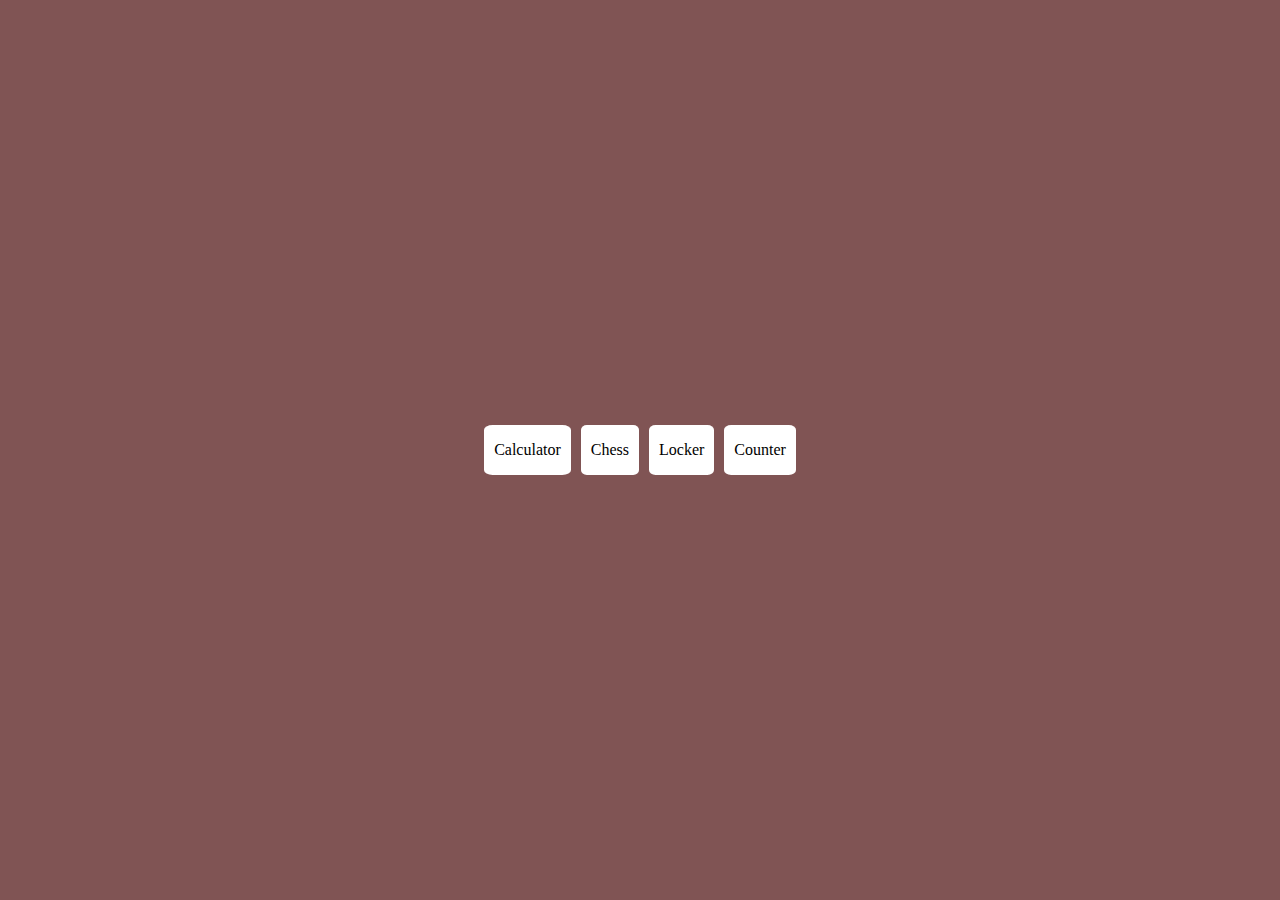
<file: index.html>
<!DOCTYPE html>
<html lang="en">

<head>
    <meta charset="UTF-8">
    <meta http-equiv="X-UA-Compatible" content="IE=edge">
    <meta name="viewport" content="width=device-width, initial-scale=1.0">
    <title>Javascript Projects</title>
    <link rel="stylesheet" href="style.css">
</head>

<body>
    <div class="card" onclick="nav(1)">
        Calculator
    </div>
    <div class="card" onclick="nav(2)">
        Chess
    </div>
    <div class="card" onclick="nav(3)">
        Locker
    </div>  <div class="card" onclick="nav(4)">
        Counter
    </div>


    <script src="script.js"></script>

</body>

</html>
</file>
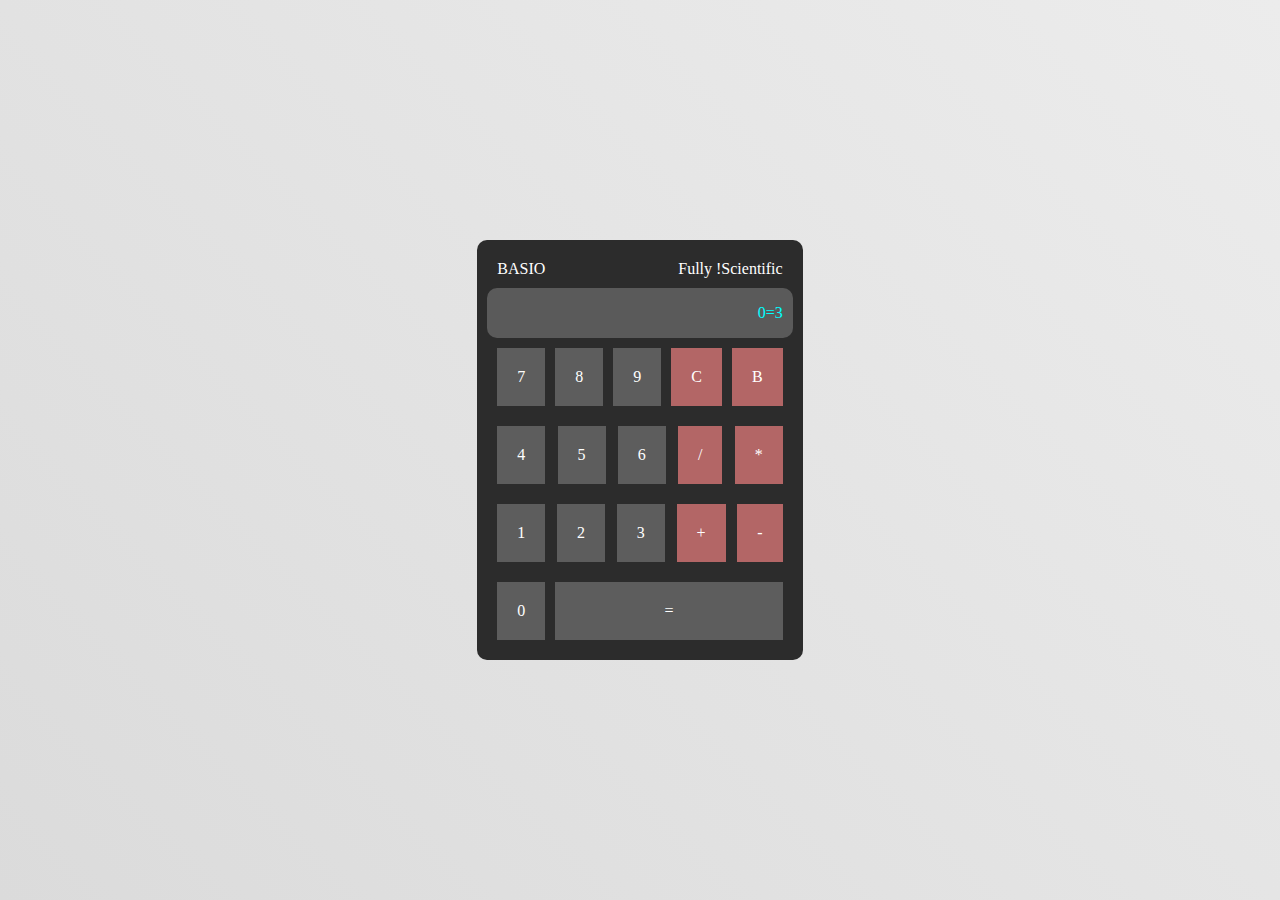
<file: calculator/index.html>
<!DOCTYPE html>
<html lang="en">

<head>
    <meta charset="UTF-8">
    <meta http-equiv="X-UA-Compatible" content="IE=edge">
    <meta name="viewport" content="width=device-width, initial-scale=1.0">
    <title>Simple Calculator</title>
    <link rel="stylesheet" href="sty;e.css">
</head>

<body>
    <div class="calculator">
        <div class="labelling">
            <p>BASIO</p>
            <p>Fully !Scientific</p>
        </div>
        <div class="c-display">
            <p id="prevval">

            </p>
            <p id="log">
                0=3
            </p>
        </div>
        <div class="btns">
            <div class="row">
                <div onclick="clicked(event)" class="btn">7</div>
                <div onclick="clicked(event)" class="btn">8</div>
                <div onclick="clicked(event)" class="btn">9</div>
                <div class="btn s" onclick="clearText()">C</div>
                <div class="btn s" onclick="backSpace();">B</div>
            </div>
            <div class="row">
                <div onclick="clicked(event)" class="btn">4</div>
                <div onclick="clicked(event)" class="btn">5</div>
                <div onclick="clicked(event)" class="btn">6</div>
                <div onclick="calc(event)" class="btn s">/</div>
                <div onclick="calc(event)" class="btn s">*</div>
            </div>
            <div class="row">
                <div onclick="clicked(event)" class="btn">1</div>
                <div onclick="clicked(event)" class="btn">2</div>
                <div onclick="clicked(event)" class="btn">3</div>
                <div onclick="calc(event)" class="btn s">+</div>
                <div onclick="calc(event)" class="btn s">-</div>
            </div>
            <div class="row">
                <div onclick="clicked(event)" class="btn">0</div>
                <div class="btn equals" onclick="calculate();">=</div>
            </div>
        </div>
    </div>

    <script src="script.js"></script>

</body>

</html>
</file>
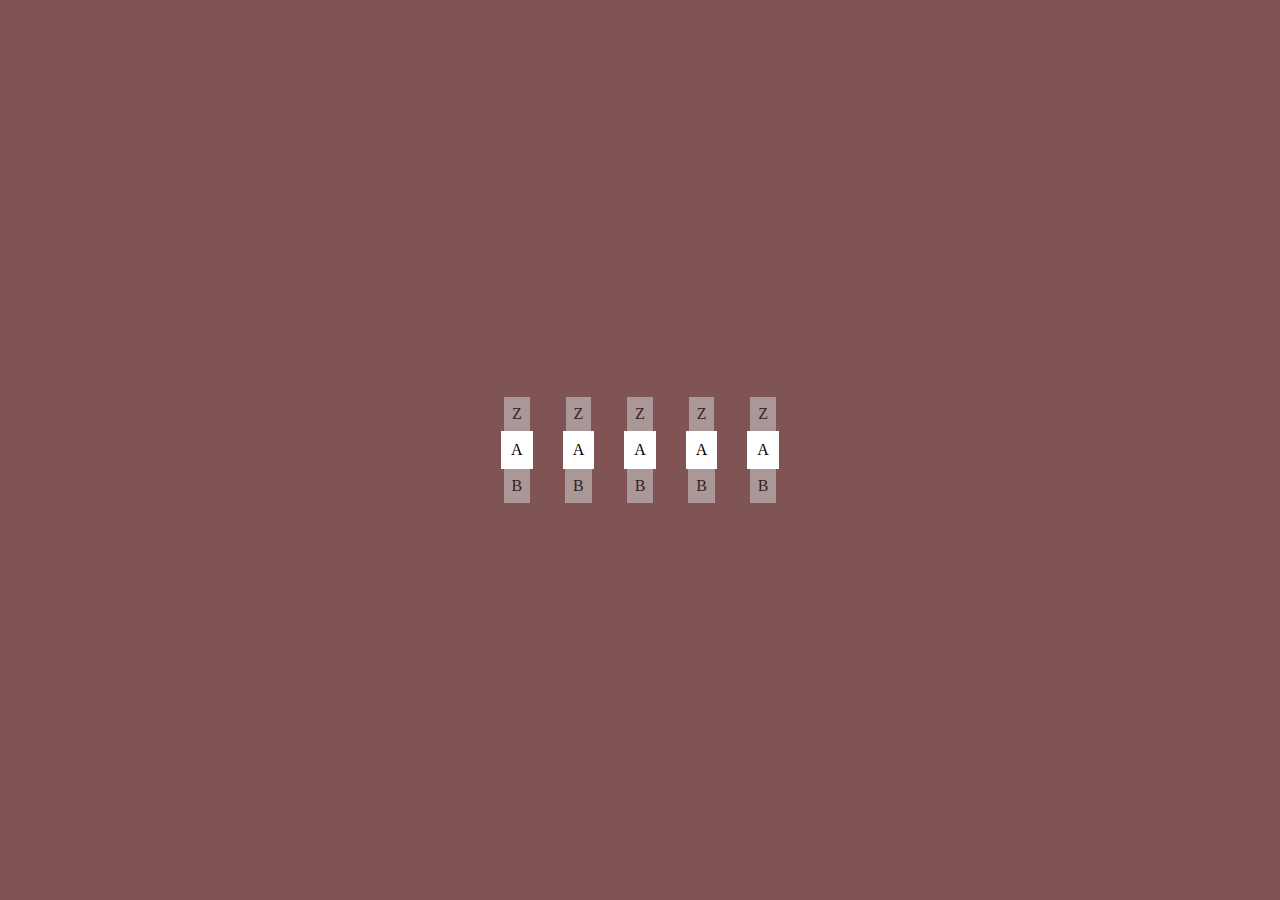
<file: locker/index.html>
<!DOCTYPE html>
<html lang="en">

<head>
    <meta charset="UTF-8">
    <meta http-equiv="X-UA-Compatible" content="IE=edge">
    <meta name="viewport" content="width=device-width, initial-scale=1.0">
    <title>Javascript Projects</title>
    <style>
        body {
            margin: 0;
            padding: 0;
            display: flex;
            justify-content: center;
            align-items: center;
            background-color: rgb(128, 84, 84);
            height: 100vh;
            flex-direction: column;
            gap: 15px;
            width: 100%;
            gap: 10px;
        }

        .locker {
            display: flex;
            gap: 10px;
        }

        .lock {
            display: flex;
            align-items: center;
            flex-direction: column;
            justify-content: center;
            padding: 10px;
        }

        .l-curr {
            padding: 10px;
            background-color: #fff;
        }

        .l-next,
        .l-prev {
            padding: 8px;
            background-color: #c6c6c6;
            cursor: pointer;
            opacity: 0.6;
        }

        .l-next:hover,
        .l-prev:hover {
            transform: scale(1.2);
        }

        button {
            background-color: #fff;
            border: none;
            padding: 10px;
            cursor: pointer;
            font-size: 20px;
            font-weight: bold;
            color: #000;
            border-radius: 5px;
            box-shadow: 0 0 5px #000;
            transition: 0.3s;
            display: none;
        }

        button:hover {
            transform: scale(1.2);
        }
    </style>
</head>

<body>
    <div class="locker">
        <div class="lock">
            <div class="l-prev" id="prev1" onclick="prevalpha(1)">Z</div>
            <div class="l-curr" id="cur1">A</div>
            <div class="l-next" id="next1" onclick="nextalpha(1)">B</div>
        </div>
        <div class="lock">
            <div class="l-prev" id="prev2" onclick="prevalpha(2)">Z</div>
            <div class="l-curr" id="cur2">A</div>
            <div class="l-next" id="next2" onclick="nextalpha(2)">B</div>
        </div>
        <div class="lock">
            <div class="l-prev" id="prev3" onclick="prevalpha(3)">Z</div>
            <div class="l-curr" id="cur3">A</div>
            <div class="l-next" id="next3" onclick="nextalpha(3)">B</div>
        </div>
        <div class="lock">
            <div class="l-prev" id="prev4" onclick="prevalpha(4)">Z</div>
            <div class="l-curr" id="cur4">A</div>
            <div class="l-next" id="next4" onclick="nextalpha(4)">B</div>
        </div>
        <div class="lock">
            <div class="l-prev" id="prev5" onclick="prevalpha(5)">Z</div>
            <div class="l-curr" id="cur5">A</div>
            <div class="l-next" id="next5" onclick="nextalpha(5)">B</div>
        </div>

    </div>
    <button id="khuljaa">Khul Jaa Sim Sim</button>


    <script>
        var ALphabet = ["A", "B", "C", "D", "E", "F", "G", "H", "I", "J", "K", "L", "M", "N", "O", "P", "Q", "R", "S", "T", "U", "V", "W", "X", "Y", "Z"];

        function nextalpha(a) {
            var cur = document.getElementById("cur" + a);
            var curindex = ALphabet.indexOf(cur.innerText);
            if (curindex == 25) {
                curindex = 0;
            }
            cur.innerText = ALphabet[curindex + 1];
            var next = document.getElementById("next" + a);
            var prev = document.getElementById("prev" + a);
            prev.innerText = ALphabet[curindex];
            next.innerText = ALphabet[curindex + 2];

            if (curindex == 24) {
                next.innerText = "A";
            }
            if (curindex == 0) {
                prev.innerText = "Z";
            }

            checksum();


        }

        function prevalpha(a) {
            var cur = document.getElementById("cur" + a);
            var curindex = ALphabet.indexOf(cur.innerText);
            if (curindex == 0) {
                curindex = 25;
            }
            cur.innerText = ALphabet[curindex - 1];
            var next = document.getElementById("next" + a);
            var prev = document.getElementById("prev" + a);
            prev.innerText = ALphabet[curindex - 2];
            next.innerText = ALphabet[curindex];
            if (curindex == 1) {
                prev.innerText = "Z";
            }
            if (curindex == 25) {
                next.innerText = "A";
            }
            checksum();
        }

        function checksum() {
            var cur1 = document.getElementById("cur1").innerText;
            var cur2 = document.getElementById("cur2").innerText;
            var cur3 = document.getElementById("cur3").innerText;
            var cur4 = document.getElementById("cur4").innerText;
            var cur5 = document.getElementById("cur5").innerText;
            var khuljaa = document.getElementById("khuljaa");

            var output = (cur1 + cur2 + cur3 + cur4 + cur5);

            if (output == "TUDUM") {
                khuljaa.style.display = "block";
            }
        }
    </script>

</body>

</html>
</file>
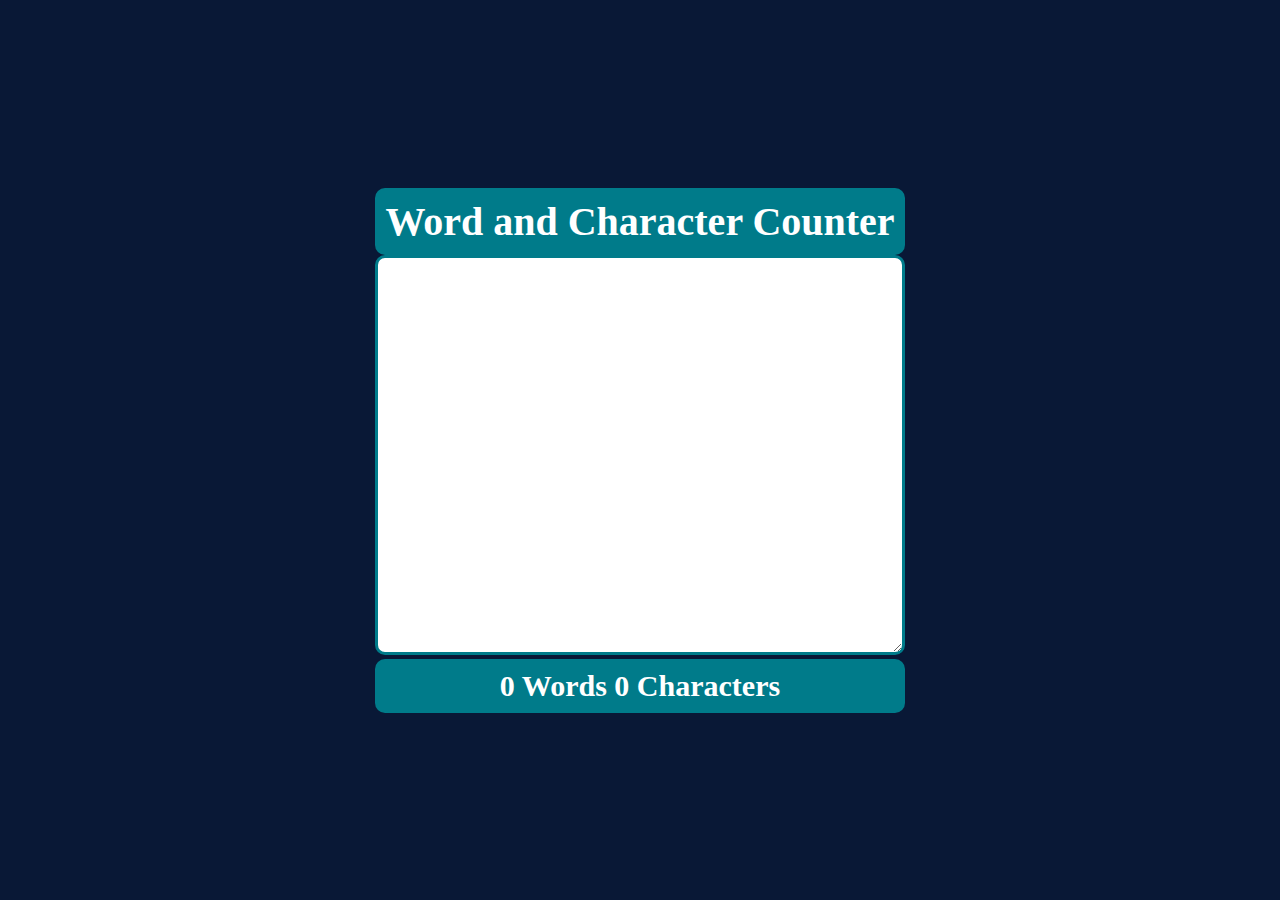
<file: Word&CharCounter/index.html>
<!DOCTYPE html>
<html lang="en">
<head>
    <meta charset="UTF-8">
    <meta name="viewport" content="width=device-width, initial-scale=1.0">
    <title>Word & Character Counter</title>
    <link rel="stylesheet" href="style.css">
    <script defer src="script.js"></script>
</head>
<body>
    <main>
        <h1>Word and Character Counter</h1>
        <textarea id="text" cols="30" rows="10"></textarea>
        <p>
            <span id="word">0</span> Words
            <span id="char">0</span> Characters
        </p>
    </main>
</body>
</html>
</file>
<file: style.css>
body {
    margin: 0;
    padding: 0;
    display: flex;
    justify-content: center;
    align-items: center;
    background-color: rgb(128, 84, 84);
    height: 100vh;
    width: 100%;
    gap: 10px;
}

.card {
    height: 30px;
    padding: 10px;
    background-color: #fff;
    display: flex;
    justify-content: center;
    align-items: center;
    border-radius: 10%;
    cursor: pointer;
    transition: ease-in-out .2s;
}

.card:hover {
    transform: scale(1.08);
}
</file>
<file: calculator/sty;e.css>
body {
    margin: 0;
    padding: 0;
    height: 100vh;
    box-sizing: border-box;
    width: 100%;
    background: linear-gradient(45deg, #dbdbdb, #ececec);
    display: flex;
    justify-content: center;
    align-items: center;
    user-zoom: none;
    flex-direction: column;
}

* {
    box-sizing: border-box;
    margin: 0;
    padding: 0;
}

.labelling {
    padding: 10px;
    display: flex;
    justify-content: space-between;
}

.calculator {
    height: auto;
    padding: 10px;
    border-radius: 10px;
    background-color: #2c2c2c;
    color: white;
    /* width: 280px; */
}

.c-display {
    width: 100%;
    height: 50px;
    background-color: #5a5a5a;
    padding: 10px;
    border-radius: 10px;
    text-align: right;
    display: flex;
    justify-content: flex-end;
    align-items: center;
    color: aqua;
    gap: 10px;
}

.row {
    display: flex;
    align-items: center;
    justify-content: space-between;
    gap: 10px;
    padding: 10px;
}


.btn {
    cursor: pointer;
    padding: 20px;
    background-color: #5d5d5d;
    user-select: none;
    user-zoom: none;
}

.btn:nth-child(4),
.btn:nth-child(5) {
    background-color: #b36666;
}

.btn:active {
    background-color: #515151;
}

.btn:hover {
    transform: scale(1.05);
}

.btns {
    display: flex;
    flex-direction: column;
    justify-content: space-between;
}

.equals {
    width: 100%;
    display: flex;
    justify-content: center;
    align-items: center;
}

.log {
    margin-top: 10px;
}
</file>
<file: Word&CharCounter/style.css>
* {
  margin: 0;
  padding: 0;
  box-sizing: border-box;
}
body {
  background: #091836;
  color: #fff;
  display: flex;
  justify-content: center;
  align-items: center;
  min-height: 100vh;
}
main {
  max-width: 900px;
}
main h1,p {
  text-align: center;
  font-size: 40px;
  border-radius: 10px;
  background: #007b8a;
  padding: 10px;
  width: 100%;
}
textarea {
  width: 100%;
  height: 400px;
  font-size: 25px;
  border: 3px solid #007b8a;
  border-radius: 10px;
  outline: none;
  padding: 10px;
}
p {
  font-size: 30px;
  font-weight: bold;
}
</file>
